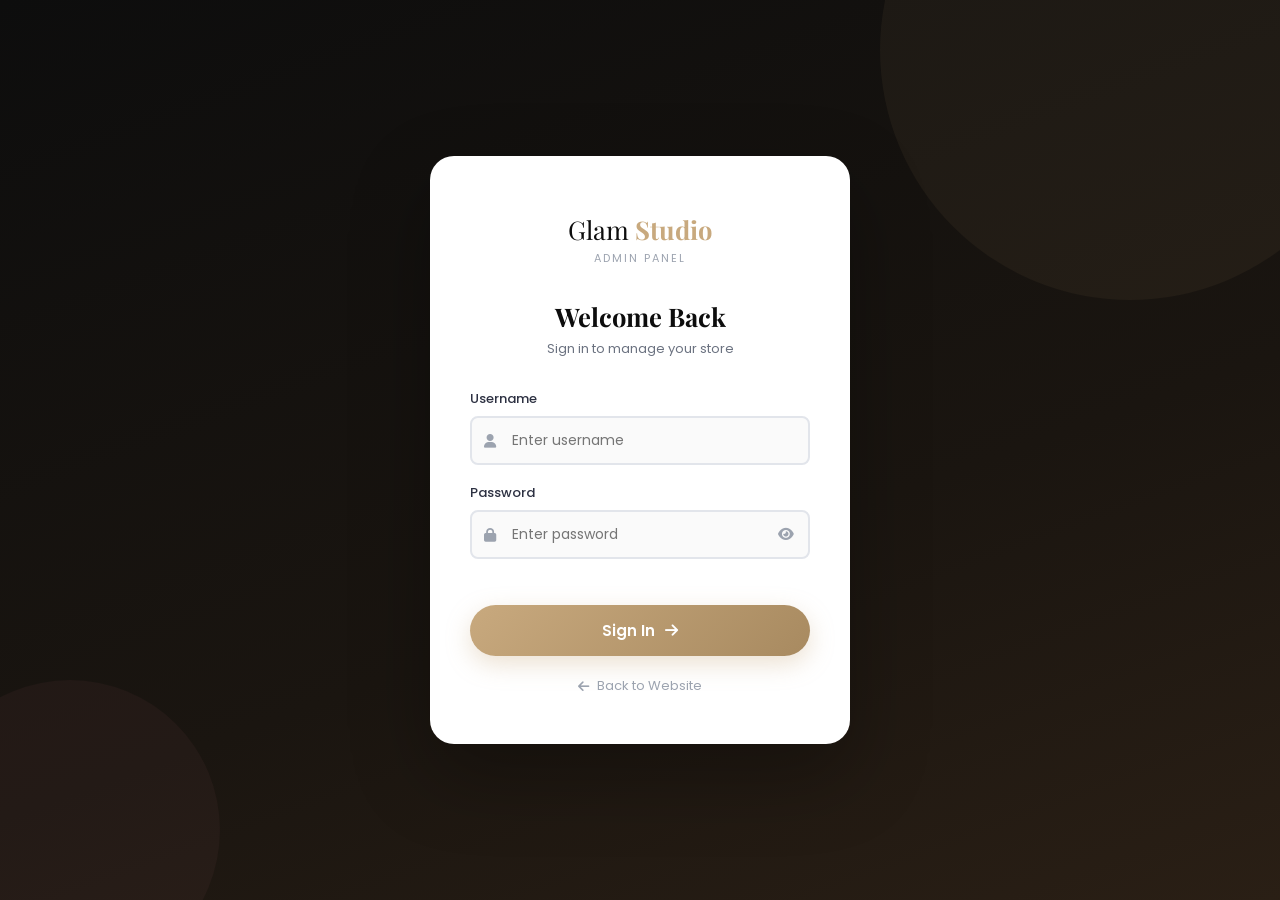
<file: admin.html>
<!DOCTYPE html>
<html lang="en">
<head>
    <meta charset="UTF-8">
    <meta name="viewport" content="width=device-width, initial-scale=1.0">
    <title>Admin Panel | Glam Studio Nibedita</title>
    <link rel="preconnect" href="https://fonts.googleapis.com">
    <link href="https://fonts.googleapis.com/css2?family=Poppins:wght@300;400;500;600;700&family=Playfair+Display:wght@600;700&display=swap" rel="stylesheet">
    <link rel="stylesheet" href="https://cdnjs.cloudflare.com/ajax/libs/font-awesome/6.5.0/css/all.min.css">
    <link rel="stylesheet" href="admin.css">
</head>
<body>

<!-- ========== LOGIN PAGE ========== -->
<div class="login-page" id="loginPage">
    <div class="login-bg">
        <div class="login-shape s1"></div>
        <div class="login-shape s2"></div>
        <div class="login-shape s3"></div>
    </div>
    <div class="login-card">
        <div class="login-logo">
            <i class="fas fa-sparkles"></i>
            <span>Glam <b>Studio</b></span>
            <small>Admin Panel</small>
        </div>
        <h2>Welcome Back</h2>
        <p class="login-sub">Sign in to manage your store</p>
        <form id="loginForm" novalidate>
            <div class="field-group">
                <label for="adminUser">Username</label>
                <div class="field-wrap">
                    <i class="fas fa-user"></i>
                    <input type="text" id="adminUser" placeholder="Enter username" autocomplete="username" required>
                </div>
            </div>
            <div class="field-group">
                <label for="adminPass">Password</label>
                <div class="field-wrap">
                    <i class="fas fa-lock"></i>
                    <input type="password" id="adminPass" placeholder="Enter password" autocomplete="current-password" required>
                    <button type="button" class="toggle-pass" id="togglePass" aria-label="Show password">
                        <i class="fas fa-eye"></i>
                    </button>
                </div>
            </div>
            <div class="login-error" id="loginError"></div>
            <button type="submit" class="btn-login" id="loginBtn">
                <span>Sign In</span>
                <i class="fas fa-arrow-right"></i>
            </button>
        </form>
        <a href="index.html" class="back-to-site"><i class="fas fa-arrow-left"></i> Back to Website</a>
    </div>
</div>

<!-- ========== ADMIN DASHBOARD ========== -->
<div class="admin-layout" id="adminDashboard" style="display:none;">

    <!-- Sidebar -->
    <aside class="admin-sidebar" id="adminSidebar">
        <div class="sidebar-logo">
            <i class="fas fa-sparkles"></i>
            <span>Glam<b>Studio</b></span>
        </div>
        <nav class="sidebar-nav">
            <button class="nav-item active" data-panel="products">
                <i class="fas fa-box-open"></i><span>Products</span>
            </button>
            <button class="nav-item" data-panel="photos">
                <i class="fas fa-images"></i><span>Site Photos</span>
            </button>
            <button class="nav-item" data-panel="settings">
                <i class="fas fa-cog"></i><span>Settings</span>
            </button>
        </nav>
        <div class="sidebar-footer">
            <a href="index.html" class="nav-item" target="_blank">
                <i class="fas fa-eye"></i><span>View Site</span>
            </a>
            <button class="nav-item logout-btn" id="logoutBtn">
                <i class="fas fa-sign-out-alt"></i><span>Logout</span>
            </button>
        </div>
    </aside>

    <!-- Mobile sidebar toggle -->
    <button class="sidebar-toggle" id="sidebarToggle" aria-label="Toggle menu">
        <i class="fas fa-bars"></i>
    </button>

    <!-- Main Content -->
    <main class="admin-main">

        <!-- Top Bar -->
        <header class="admin-topbar">
            <div class="topbar-left">
                <h1 class="page-title" id="pageTitle">Products</h1>
            </div>
            <div class="topbar-right">
                <span class="admin-greeting">Hello, <b>Admin</b> 👋</span>
            </div>
        </header>

        <!-- ===== PRODUCTS PANEL ===== -->
        <div class="admin-panel active" id="panel-products">
            <div class="panel-toolbar">
                <div class="toolbar-left">
                    <div class="search-box">
                        <i class="fas fa-search"></i>
                        <input type="text" id="productSearch" placeholder="Search products...">
                    </div>
                    <select id="categoryFilter" class="filter-select">
                        <option value="all">All Categories</option>
                        <option value="face">Face Care</option>
                        <option value="hair">Hair Care</option>
                        <option value="body">Body Care</option>
                        <option value="makeup">Makeup</option>
                    </select>
                </div>
                <button class="btn-admin-primary" id="addProductBtn">
                    <i class="fas fa-plus"></i> Add Product
                </button>
            </div>

            <!-- Products Table -->
            <div class="admin-table-wrap">
                <table class="admin-table" id="productsTable">
                    <thead>
                        <tr>
                            <th>Image</th>
                            <th>Product Name</th>
                            <th>Category</th>
                            <th>Price</th>
                            <th>Discount</th>
                            <th>Size</th>
                            <th>Badge</th>
                            <th>Actions</th>
                        </tr>
                    </thead>
                    <tbody id="productsTableBody"></tbody>
                </table>
                <div class="table-empty" id="tableEmpty" style="display:none;">
                    <i class="fas fa-box-open"></i>
                    <p>No products found.</p>
                </div>
            </div>
        </div>

        <!-- ===== PHOTOS PANEL ===== -->
        <div class="admin-panel" id="panel-photos">
            <div class="photos-grid-admin">

                <!-- Logo -->
                <div class="photo-section">
                    <h3><i class="fas fa-circle-notch"></i> Salon Logo</h3>
                    <p class="photo-hint">Round logo shown in the navigation bar. Recommended: square image, at least 200×200px.</p>
                    <div class="photo-slots">
                        <div class="photo-slot photo-slot-lg" data-key="site-logo">
                            <div class="slot-preview slot-preview-round" id="prev-site-logo"></div>
                            <span class="slot-label">Logo</span>
                            <label class="slot-upload-btn"><i class="fas fa-upload"></i> Upload<input type="file" accept="image/*" data-target="site-logo"></label>
                            <button class="slot-remove-btn" data-target="site-logo"><i class="fas fa-trash"></i></button>
                        </div>
                    </div>
                </div>

                <!-- Banner Slides -->
                <div class="photo-section">
                    <h3><i class="fas fa-images"></i> Hero Banner Slides</h3>
                    <p class="photo-hint">These images rotate automatically on the homepage. Ideal size: 1920×1080px.</p>
                    <div class="photo-slots" id="bannerSlots">
                        <div class="photo-slot" data-key="banner-1">
                            <div class="slot-preview" id="prev-banner-1"></div>
                            <span class="slot-label">Banner 1</span>
                            <label class="slot-upload-btn"><i class="fas fa-upload"></i> Upload<input type="file" accept="image/*" data-target="banner-1"></label>
                            <button class="slot-remove-btn" data-target="banner-1"><i class="fas fa-trash"></i></button>
                        </div>
                        <div class="photo-slot" data-key="banner-2">
                            <div class="slot-preview" id="prev-banner-2"></div>
                            <span class="slot-label">Banner 2</span>
                            <label class="slot-upload-btn"><i class="fas fa-upload"></i> Upload<input type="file" accept="image/*" data-target="banner-2"></label>
                            <button class="slot-remove-btn" data-target="banner-2"><i class="fas fa-trash"></i></button>
                        </div>
                        <div class="photo-slot" data-key="banner-3">
                            <div class="slot-preview" id="prev-banner-3"></div>
                            <span class="slot-label">Banner 3</span>
                            <label class="slot-upload-btn"><i class="fas fa-upload"></i> Upload<input type="file" accept="image/*" data-target="banner-3"></label>
                            <button class="slot-remove-btn" data-target="banner-3"><i class="fas fa-trash"></i></button>
                        </div>
                        <div class="photo-slot" data-key="banner-4">
                            <div class="slot-preview" id="prev-banner-4"></div>
                            <span class="slot-label">Banner 4</span>
                            <label class="slot-upload-btn"><i class="fas fa-upload"></i> Upload<input type="file" accept="image/*" data-target="banner-4"></label>
                            <button class="slot-remove-btn" data-target="banner-4"><i class="fas fa-trash"></i></button>
                        </div>
                    </div>
                </div>

                <!-- Gallery Photos -->
                <div class="photo-section">
                    <h3><i class="fas fa-th"></i> Gallery Photos</h3>
                    <p class="photo-hint">6 photos shown in the gallery section. Mix portrait and landscape shots.</p>
                    <div class="photo-slots" id="gallerySlots">
                        <div class="photo-slot" data-key="gallery-1">
                            <div class="slot-preview" id="prev-gallery-1"></div>
                            <span class="slot-label">Hair Styling</span>
                            <label class="slot-upload-btn"><i class="fas fa-upload"></i> Upload<input type="file" accept="image/*" data-target="gallery-1"></label>
                            <button class="slot-remove-btn" data-target="gallery-1"><i class="fas fa-trash"></i></button>
                        </div>
                        <div class="photo-slot" data-key="gallery-2">
                            <div class="slot-preview" id="prev-gallery-2"></div>
                            <span class="slot-label">Bridal Look</span>
                            <label class="slot-upload-btn"><i class="fas fa-upload"></i> Upload<input type="file" accept="image/*" data-target="gallery-2"></label>
                            <button class="slot-remove-btn" data-target="gallery-2"><i class="fas fa-trash"></i></button>
                        </div>
                        <div class="photo-slot" data-key="gallery-3">
                            <div class="slot-preview" id="prev-gallery-3"></div>
                            <span class="slot-label">Skin Care</span>
                            <label class="slot-upload-btn"><i class="fas fa-upload"></i> Upload<input type="file" accept="image/*" data-target="gallery-3"></label>
                            <button class="slot-remove-btn" data-target="gallery-3"><i class="fas fa-trash"></i></button>
                        </div>
                        <div class="photo-slot" data-key="gallery-4">
                            <div class="slot-preview" id="prev-gallery-4"></div>
                            <span class="slot-label">Salon Interior</span>
                            <label class="slot-upload-btn"><i class="fas fa-upload"></i> Upload<input type="file" accept="image/*" data-target="gallery-4"></label>
                            <button class="slot-remove-btn" data-target="gallery-4"><i class="fas fa-trash"></i></button>
                        </div>
                        <div class="photo-slot" data-key="gallery-5">
                            <div class="slot-preview" id="prev-gallery-5"></div>
                            <span class="slot-label">Nail Art</span>
                            <label class="slot-upload-btn"><i class="fas fa-upload"></i> Upload<input type="file" accept="image/*" data-target="gallery-5"></label>
                            <button class="slot-remove-btn" data-target="gallery-5"><i class="fas fa-trash"></i></button>
                        </div>
                        <div class="photo-slot" data-key="gallery-6">
                            <div class="slot-preview" id="prev-gallery-6"></div>
                            <span class="slot-label">Makeup</span>
                            <label class="slot-upload-btn"><i class="fas fa-upload"></i> Upload<input type="file" accept="image/*" data-target="gallery-6"></label>
                            <button class="slot-remove-btn" data-target="gallery-6"><i class="fas fa-trash"></i></button>
                        </div>
                    </div>
                </div>

                <!-- Service Card Photos -->
                <div class="photo-section">
                    <h3><i class="fas fa-concierge-bell"></i> Service Card Photos</h3>
                    <p class="photo-hint">Photos shown at the top of each service card. Recommended size: 600×400px.</p>
                    <div class="photo-slots">
                        <div class="photo-slot" data-key="svc-haircut">
                            <div class="slot-preview" id="prev-svc-haircut"></div>
                            <span class="slot-label">Hair Cutting</span>
                            <label class="slot-upload-btn"><i class="fas fa-upload"></i> Upload<input type="file" accept="image/*" data-target="svc-haircut"></label>
                            <button class="slot-remove-btn" data-target="svc-haircut"><i class="fas fa-trash"></i></button>
                        </div>
                        <div class="photo-slot" data-key="svc-hairspa">
                            <div class="slot-preview" id="prev-svc-hairspa"></div>
                            <span class="slot-label">Hair Spa</span>
                            <label class="slot-upload-btn"><i class="fas fa-upload"></i> Upload<input type="file" accept="image/*" data-target="svc-hairspa"></label>
                            <button class="slot-remove-btn" data-target="svc-hairspa"><i class="fas fa-trash"></i></button>
                        </div>
                        <div class="photo-slot" data-key="svc-bridal">
                            <div class="slot-preview" id="prev-svc-bridal"></div>
                            <span class="slot-label">Bridal Makeup</span>
                            <label class="slot-upload-btn"><i class="fas fa-upload"></i> Upload<input type="file" accept="image/*" data-target="svc-bridal"></label>
                            <button class="slot-remove-btn" data-target="svc-bridal"><i class="fas fa-trash"></i></button>
                        </div>
                        <div class="photo-slot" data-key="svc-nails">
                            <div class="slot-preview" id="prev-svc-nails"></div>
                            <span class="slot-label">Nail Paint</span>
                            <label class="slot-upload-btn"><i class="fas fa-upload"></i> Upload<input type="file" accept="image/*" data-target="svc-nails"></label>
                            <button class="slot-remove-btn" data-target="svc-nails"><i class="fas fa-trash"></i></button>
                        </div>
                        <div class="photo-slot" data-key="svc-facial">
                            <div class="slot-preview" id="prev-svc-facial"></div>
                            <span class="slot-label">Facials</span>
                            <label class="slot-upload-btn"><i class="fas fa-upload"></i> Upload<input type="file" accept="image/*" data-target="svc-facial"></label>
                            <button class="slot-remove-btn" data-target="svc-facial"><i class="fas fa-trash"></i></button>
                        </div>
                        <div class="photo-slot" data-key="svc-manicure">
                            <div class="slot-preview" id="prev-svc-manicure"></div>
                            <span class="slot-label">Manicure/Pedicure</span>
                            <label class="slot-upload-btn"><i class="fas fa-upload"></i> Upload<input type="file" accept="image/*" data-target="svc-manicure"></label>
                            <button class="slot-remove-btn" data-target="svc-manicure"><i class="fas fa-trash"></i></button>
                        </div>
                        <div class="photo-slot" data-key="svc-straightening">
                            <div class="slot-preview" id="prev-svc-straightening"></div>
                            <span class="slot-label">Hair Straightening</span>
                            <label class="slot-upload-btn"><i class="fas fa-upload"></i> Upload<input type="file" accept="image/*" data-target="svc-straightening"></label>
                            <button class="slot-remove-btn" data-target="svc-straightening"><i class="fas fa-trash"></i></button>
                        </div>
                        <div class="photo-slot" data-key="svc-botox">
                            <div class="slot-preview" id="prev-svc-botox"></div>
                            <span class="slot-label">Botox Treatment</span>
                            <label class="slot-upload-btn"><i class="fas fa-upload"></i> Upload<input type="file" accept="image/*" data-target="svc-botox"></label>
                            <button class="slot-remove-btn" data-target="svc-botox"><i class="fas fa-trash"></i></button>
                        </div>
                        <div class="photo-slot" data-key="svc-threading">
                            <div class="slot-preview" id="prev-svc-threading"></div>
                            <span class="slot-label">Threading</span>
                            <label class="slot-upload-btn"><i class="fas fa-upload"></i> Upload<input type="file" accept="image/*" data-target="svc-threading"></label>
                            <button class="slot-remove-btn" data-target="svc-threading"><i class="fas fa-trash"></i></button>
                        </div>
                    </div>
                </div>

                <!-- About Photos -->
                <div class="photo-section">
                    <h3><i class="fas fa-user-circle"></i> About Section Photos</h3>
                    <p class="photo-hint">3 stacked photos shown in the About Us section.</p>
                    <div class="photo-slots" id="aboutSlots">
                        <div class="photo-slot" data-key="about-1">
                            <div class="slot-preview" id="prev-about-1"></div>
                            <span class="slot-label">About 1 (Main)</span>
                            <label class="slot-upload-btn"><i class="fas fa-upload"></i> Upload<input type="file" accept="image/*" data-target="about-1"></label>
                            <button class="slot-remove-btn" data-target="about-1"><i class="fas fa-trash"></i></button>
                        </div>
                        <div class="photo-slot" data-key="about-2">
                            <div class="slot-preview" id="prev-about-2"></div>
                            <span class="slot-label">About 2</span>
                            <label class="slot-upload-btn"><i class="fas fa-upload"></i> Upload<input type="file" accept="image/*" data-target="about-2"></label>
                            <button class="slot-remove-btn" data-target="about-2"><i class="fas fa-trash"></i></button>
                        </div>
                        <div class="photo-slot" data-key="about-3">
                            <div class="slot-preview" id="prev-about-3"></div>
                            <span class="slot-label">About 3</span>
                            <label class="slot-upload-btn"><i class="fas fa-upload"></i> Upload<input type="file" accept="image/*" data-target="about-3"></label>
                            <button class="slot-remove-btn" data-target="about-3"><i class="fas fa-trash"></i></button>
                        </div>
                    </div>
                </div>

            </div>
        </div>

        <!-- ===== SETTINGS PANEL ===== -->
        <div class="admin-panel" id="panel-settings">
            <div class="settings-card">
                <h3><i class="fas fa-key"></i> Change Admin Password</h3>
                <form id="changePassForm">
                    <div class="field-group">
                        <label>Current Password</label>
                        <div class="field-wrap"><i class="fas fa-lock"></i>
                            <input type="password" id="currentPass" placeholder="Current password" required>
                        </div>
                    </div>
                    <div class="field-group">
                        <label>New Password</label>
                        <div class="field-wrap"><i class="fas fa-lock"></i>
                            <input type="password" id="newPass" placeholder="New password (min 6 chars)" required minlength="6">
                        </div>
                    </div>
                    <div class="field-group">
                        <label>Confirm New Password</label>
                        <div class="field-wrap"><i class="fas fa-lock"></i>
                            <input type="password" id="confirmPass" placeholder="Confirm new password" required>
                        </div>
                    </div>
                    <div class="settings-msg" id="settingsMsg"></div>
                    <button type="submit" class="btn-admin-primary">
                        <i class="fas fa-save"></i> Update Password
                    </button>
                </form>
            </div>
            <div class="settings-card">
                <h3><i class="fas fa-database"></i> Data Management</h3>
                <p>Export or reset your product data.</p>
                <div class="settings-actions">
                    <button class="btn-admin-secondary" id="exportDataBtn">
                        <i class="fas fa-download"></i> Export Products (JSON)
                    </button>
                    <button class="btn-admin-danger" id="resetDataBtn">
                        <i class="fas fa-redo"></i> Reset to Defaults
                    </button>
                </div>
            </div>
        </div>

    </main>
</div>

<!-- ===== PRODUCT MODAL ===== -->
<div class="modal-bg" id="productModalBg">
    <div class="admin-modal" id="productModal">
        <div class="modal-header">
            <h3 id="modalTitle">Add Product</h3>
            <button class="modal-close-btn" id="closeProductModal"><i class="fas fa-times"></i></button>
        </div>
        <form id="productForm" novalidate>
            <input type="hidden" id="productId">
            <div class="modal-body">
                <div class="modal-two-col">
                    <div class="field-group">
                        <label>Product Name <span class="req">*</span></label>
                        <input type="text" id="pName" placeholder="e.g. Brightening Face Cream" required>
                    </div>
                    <div class="field-group">
                        <label>Category <span class="req">*</span></label>
                        <select id="pCategory" required>
                            <option value="">Select category</option>
                            <option value="face">Face Care</option>
                            <option value="hair">Hair Care</option>
                            <option value="body">Body Care</option>
                            <option value="makeup">Makeup</option>
                        </select>
                    </div>
                </div>
                <div class="modal-two-col">
                    <div class="field-group">
                        <label>Price (₹) <span class="req">*</span></label>
                        <input type="number" id="pPrice" placeholder="e.g. 599" min="1" required>
                    </div>
                    <div class="field-group">
                        <label>Discount (%) <span class="req-hint">0 = no discount</span></label>
                        <input type="number" id="pDiscount" placeholder="e.g. 20" min="0" max="99" value="0">
                    </div>
                </div>
                <div class="field-group">
                    <label>Size / Weight</label>
                    <input type="text" id="pSize" placeholder="e.g. 50ml, 150g">
                </div>
                <div class="field-group">
                    <label>Description</label>
                    <textarea id="pDesc" rows="3" placeholder="Short product description..."></textarea>
                </div>
                <div class="modal-two-col">
                    <div class="field-group">
                        <label>Badge (optional)</label>
                        <select id="pBadge">
                            <option value="">None</option>
                            <option value="Best Seller">Best Seller</option>
                            <option value="New">New</option>
                            <option value="Popular">Popular</option>
                            <option value="Sale">Sale</option>
                        </select>
                    </div>
                    <div class="field-group">
                        <label>Star Rating (1–5)</label>
                        <input type="number" id="pStars" placeholder="5" min="1" max="5" value="5">
                    </div>
                </div>
                <div class="field-group">
                    <label>Product Image</label>
                    <div class="img-upload-area" id="imgUploadArea">
                        <div class="img-upload-preview" id="imgUploadPreview">
                            <i class="fas fa-image"></i>
                            <span>Click or drag to upload</span>
                        </div>
                        <input type="file" id="pImageFile" accept="image/*" style="display:none;">
                        <input type="hidden" id="pImageData">
                        <div class="img-upload-actions" id="imgUploadActions" style="display:none;">
                            <button type="button" class="btn-admin-secondary btn-sm" id="changeImgBtn"><i class="fas fa-redo"></i> Change</button>
                            <button type="button" class="btn-admin-danger btn-sm" id="removeImgBtn"><i class="fas fa-trash"></i> Remove</button>
                        </div>
                    </div>
                </div>
            </div>
            <div class="modal-footer">
                <div class="form-error" id="productFormError"></div>
                <button type="button" class="btn-admin-secondary" id="cancelProductBtn">Cancel</button>
                <button type="submit" class="btn-admin-primary" id="saveProductBtn">
                    <i class="fas fa-save"></i> Save Product
                </button>
            </div>
        </form>
    </div>
</div>

<!-- ===== DELETE CONFIRM MODAL ===== -->
<div class="modal-bg" id="deleteModalBg">
    <div class="admin-modal admin-modal-sm">
        <div class="modal-header">
            <h3>Delete Product</h3>
            <button class="modal-close-btn" id="closeDeleteModal"><i class="fas fa-times"></i></button>
        </div>
        <div class="modal-body">
            <div class="delete-confirm-icon"><i class="fas fa-exclamation-triangle"></i></div>
            <p>Are you sure you want to delete <strong id="deleteProductName"></strong>? This cannot be undone.</p>
        </div>
        <div class="modal-footer">
            <button class="btn-admin-secondary" id="cancelDeleteBtn">Cancel</button>
            <button class="btn-admin-danger" id="confirmDeleteBtn"><i class="fas fa-trash"></i> Delete</button>
        </div>
    </div>
</div>

<!-- Toast notification -->
<div class="admin-toast" id="adminToast"></div>

<script src="admin.js"></script>
</body>
</html>
</file>
<file: admin.css>
/* ============================================
   Glam Studio Nibedita - Admin Panel Styles
   ============================================ */

:root {
    --primary: #c8a97e;
    --primary-dark: #a88a60;
    --gold: #d4af37;
    --rose: #b76e79;
    --dark: #0d0d0d;
    --sidebar-bg: #111118;
    --sidebar-w: 240px;
    --danger: #e53935;
    --danger-dark: #c62828;
    --success: #43a047;
    --warning: #fb8c00;
    --white: #ffffff;
    --bg: #f4f5f7;
    --card-bg: #ffffff;
    --border: #e2e5eb;
    --text: #2d3142;
    --text-light: #6b7280;
    --text-muted: #9ca3af;
    --radius: 14px;
    --radius-sm: 8px;
    --radius-full: 100px;
    --shadow: 0 4px 20px rgba(0,0,0,0.06);
    --shadow-lg: 0 10px 40px rgba(0,0,0,0.10);
    --font: 'Poppins', sans-serif;
    --font-heading: 'Playfair Display', serif;
    --transition: all 0.25s cubic-bezier(0.4,0,0.2,1);
}

*, *::before, *::after { margin: 0; padding: 0; box-sizing: border-box; }
html { scroll-behavior: smooth; }

body {
    font-family: var(--font);
    font-size: 14px;
    color: var(--text);
    background: var(--bg);
    min-height: 100vh;
}

a { text-decoration: none; color: inherit; }
button { cursor: pointer; font-family: var(--font); }
input, select, textarea { font-family: var(--font); }

/* ============================
   LOGIN PAGE
   ============================ */
.login-page {
    min-height: 100vh;
    display: flex;
    align-items: center;
    justify-content: center;
    background: linear-gradient(160deg, #0d0d0d 0%, #1a1510 60%, #2a1f15 100%);
    position: relative;
    overflow: hidden;
    padding: 20px;
}

.login-bg .login-shape {
    position: absolute;
    border-radius: 50%;
    opacity: 0.06;
}
.login-bg .s1 { width: 500px; height: 500px; background: var(--primary); top: -200px; right: -100px; }
.login-bg .s2 { width: 300px; height: 300px; background: var(--rose); bottom: -80px; left: -80px; }
.login-bg .s3 { width: 200px; height: 200px; background: var(--gold); top: 50%; left: 50%; transform: translate(-50%,-50%); }

.login-card {
    position: relative;
    z-index: 1;
    background: var(--white);
    padding: 48px 40px;
    border-radius: 24px;
    width: 100%;
    max-width: 420px;
    box-shadow: 0 30px 80px rgba(0,0,0,0.3);
}

.login-logo {
    display: flex;
    flex-direction: column;
    align-items: center;
    gap: 4px;
    margin-bottom: 32px;
}

.login-logo i {
    font-size: 2rem;
    color: var(--primary);
    margin-bottom: 4px;
}

.login-logo span {
    font-family: var(--font-heading);
    font-size: 1.6rem;
    color: var(--dark);
}

.login-logo span b { color: var(--primary); }

.login-logo small {
    font-size: 11px;
    text-transform: uppercase;
    letter-spacing: 2px;
    color: var(--text-muted);
}

.login-card h2 {
    font-family: var(--font-heading);
    font-size: 1.6rem;
    color: var(--dark);
    text-align: center;
    margin-bottom: 6px;
}

.login-sub {
    text-align: center;
    color: var(--text-light);
    margin-bottom: 30px;
    font-size: 13px;
}

.field-group {
    margin-bottom: 18px;
}

.field-group label {
    display: block;
    font-size: 13px;
    font-weight: 500;
    color: var(--text);
    margin-bottom: 7px;
}

.req { color: var(--danger); }

.field-wrap {
    position: relative;
    display: flex;
    align-items: center;
}

.field-wrap > i:first-child {
    position: absolute;
    left: 14px;
    color: var(--text-muted);
    font-size: 14px;
    pointer-events: none;
}

.field-wrap input,
.field-wrap select {
    width: 100%;
    padding: 12px 14px 12px 40px;
    border: 2px solid var(--border);
    border-radius: var(--radius-sm);
    font-size: 14px;
    color: var(--text);
    background: #fafafa;
    outline: none;
    transition: var(--transition);
}

.field-wrap input:focus,
.field-wrap select:focus {
    border-color: var(--primary);
    background: var(--white);
    box-shadow: 0 0 0 4px rgba(200,169,126,0.1);
}

.toggle-pass {
    position: absolute;
    right: 12px;
    background: none;
    border: none;
    color: var(--text-muted);
    font-size: 14px;
    padding: 4px;
    transition: var(--transition);
}
.toggle-pass:hover { color: var(--primary); }

.login-error {
    color: var(--danger);
    font-size: 13px;
    text-align: center;
    min-height: 20px;
    margin-bottom: 8px;
}

.btn-login {
    width: 100%;
    padding: 14px;
    background: linear-gradient(135deg, var(--primary), var(--primary-dark));
    color: var(--white);
    border: none;
    border-radius: var(--radius-full);
    font-size: 15px;
    font-weight: 600;
    display: flex;
    align-items: center;
    justify-content: center;
    gap: 10px;
    transition: var(--transition);
    box-shadow: 0 8px 24px rgba(200,169,126,0.35);
    margin-bottom: 20px;
}

.btn-login:hover {
    transform: translateY(-2px);
    box-shadow: 0 12px 32px rgba(200,169,126,0.45);
}

.btn-login:disabled {
    opacity: 0.7;
    cursor: not-allowed;
    transform: none;
}

.back-to-site {
    display: flex;
    align-items: center;
    justify-content: center;
    gap: 8px;
    font-size: 13px;
    color: var(--text-muted);
    transition: var(--transition);
}
.back-to-site:hover { color: var(--primary); }

/* ============================
   ADMIN LAYOUT
   ============================ */
.admin-layout {
    display: flex;
    min-height: 100vh;
}

/* --- Sidebar --- */
.admin-sidebar {
    width: var(--sidebar-w);
    background: var(--sidebar-bg);
    display: flex;
    flex-direction: column;
    position: fixed;
    top: 0;
    left: 0;
    height: 100vh;
    z-index: 1000;
    transition: transform 0.3s ease;
    overflow-y: auto;
}

.sidebar-logo {
    padding: 28px 20px 22px;
    display: flex;
    align-items: center;
    gap: 10px;
    border-bottom: 1px solid rgba(255,255,255,0.07);
}

.sidebar-logo i { font-size: 20px; color: var(--primary); }

.sidebar-logo span {
    font-family: var(--font-heading);
    font-size: 18px;
    color: var(--white);
}

.sidebar-logo span b { color: var(--primary); }

.sidebar-nav {
    flex: 1;
    padding: 16px 12px;
    display: flex;
    flex-direction: column;
    gap: 4px;
}

.nav-item {
    display: flex;
    align-items: center;
    gap: 12px;
    padding: 11px 14px;
    border-radius: var(--radius-sm);
    background: none;
    border: none;
    color: rgba(255,255,255,0.55);
    font-size: 14px;
    font-weight: 400;
    text-align: left;
    width: 100%;
    cursor: pointer;
    transition: var(--transition);
    text-decoration: none;
}

.nav-item i { font-size: 15px; width: 18px; }

.nav-item:hover {
    background: rgba(255,255,255,0.06);
    color: rgba(255,255,255,0.9);
}

.nav-item.active {
    background: rgba(200,169,126,0.12);
    color: var(--primary);
    font-weight: 500;
}

.sidebar-footer {
    padding: 12px;
    border-top: 1px solid rgba(255,255,255,0.07);
    display: flex;
    flex-direction: column;
    gap: 4px;
}

.logout-btn { color: rgba(255,100,100,0.7) !important; }
.logout-btn:hover { color: #ff6b6b !important; background: rgba(229,57,53,0.08) !important; }

/* --- Main Content --- */
.admin-main {
    flex: 1;
    margin-left: var(--sidebar-w);
    display: flex;
    flex-direction: column;
    min-height: 100vh;
}

/* --- Top Bar --- */
.admin-topbar {
    background: var(--card-bg);
    padding: 18px 28px;
    display: flex;
    align-items: center;
    justify-content: space-between;
    border-bottom: 1px solid var(--border);
    position: sticky;
    top: 0;
    z-index: 100;
    box-shadow: var(--shadow);
}

.page-title {
    font-family: var(--font-heading);
    font-size: 1.35rem;
    color: var(--dark);
    font-weight: 700;
}

.admin-greeting {
    font-size: 13px;
    color: var(--text-light);
}

/* Mobile sidebar toggle */
.sidebar-toggle {
    display: none;
    position: fixed;
    top: 16px;
    left: 16px;
    z-index: 1100;
    width: 40px;
    height: 40px;
    border-radius: var(--radius-sm);
    background: var(--sidebar-bg);
    border: none;
    color: var(--white);
    font-size: 16px;
    align-items: center;
    justify-content: center;
}

/* ============================
   PANELS
   ============================ */
.admin-panel {
    display: none;
    padding: 28px;
    flex: 1;
}

.admin-panel.active {
    display: block;
}

/* --- Toolbar --- */
.panel-toolbar {
    display: flex;
    align-items: center;
    justify-content: space-between;
    gap: 16px;
    margin-bottom: 24px;
    flex-wrap: wrap;
}

.toolbar-left {
    display: flex;
    align-items: center;
    gap: 12px;
    flex-wrap: wrap;
}

.search-box {
    position: relative;
    display: flex;
    align-items: center;
}

.search-box i {
    position: absolute;
    left: 12px;
    color: var(--text-muted);
    font-size: 13px;
}

.search-box input {
    padding: 10px 14px 10px 36px;
    border: 2px solid var(--border);
    border-radius: var(--radius-sm);
    font-size: 13px;
    color: var(--text);
    background: var(--white);
    outline: none;
    width: 220px;
    transition: var(--transition);
}

.search-box input:focus {
    border-color: var(--primary);
    box-shadow: 0 0 0 3px rgba(200,169,126,0.1);
}

.filter-select {
    padding: 10px 14px;
    border: 2px solid var(--border);
    border-radius: var(--radius-sm);
    font-size: 13px;
    color: var(--text);
    background: var(--white);
    outline: none;
    cursor: pointer;
    transition: var(--transition);
}

.filter-select:focus {
    border-color: var(--primary);
}

/* --- Buttons --- */
.btn-admin-primary {
    display: inline-flex;
    align-items: center;
    gap: 8px;
    padding: 10px 20px;
    background: linear-gradient(135deg, var(--primary), var(--primary-dark));
    color: var(--white);
    border: none;
    border-radius: var(--radius-sm);
    font-size: 13px;
    font-weight: 600;
    cursor: pointer;
    transition: var(--transition);
    box-shadow: 0 4px 14px rgba(200,169,126,0.3);
}

.btn-admin-primary:hover {
    transform: translateY(-2px);
    box-shadow: 0 6px 20px rgba(200,169,126,0.4);
}

.btn-admin-secondary {
    display: inline-flex;
    align-items: center;
    gap: 8px;
    padding: 10px 20px;
    background: var(--white);
    color: var(--text);
    border: 2px solid var(--border);
    border-radius: var(--radius-sm);
    font-size: 13px;
    font-weight: 500;
    cursor: pointer;
    transition: var(--transition);
}

.btn-admin-secondary:hover {
    border-color: var(--primary);
    color: var(--primary);
}

.btn-admin-danger {
    display: inline-flex;
    align-items: center;
    gap: 8px;
    padding: 10px 20px;
    background: var(--danger);
    color: var(--white);
    border: none;
    border-radius: var(--radius-sm);
    font-size: 13px;
    font-weight: 600;
    cursor: pointer;
    transition: var(--transition);
}

.btn-admin-danger:hover {
    background: var(--danger-dark);
    transform: translateY(-1px);
}

.btn-sm {
    padding: 7px 14px !important;
    font-size: 12px !important;
}

/* ============================
   PRODUCTS TABLE
   ============================ */
.admin-table-wrap {
    background: var(--card-bg);
    border-radius: var(--radius);
    box-shadow: var(--shadow);
    overflow: hidden;
    border: 1px solid var(--border);
}

.admin-table {
    width: 100%;
    border-collapse: collapse;
}

.admin-table thead {
    background: #f8f9fb;
    border-bottom: 2px solid var(--border);
}

.admin-table th {
    padding: 13px 16px;
    text-align: left;
    font-size: 12px;
    font-weight: 600;
    text-transform: uppercase;
    letter-spacing: 0.5px;
    color: var(--text-light);
    white-space: nowrap;
}

.admin-table td {
    padding: 14px 16px;
    border-bottom: 1px solid var(--border);
    vertical-align: middle;
    font-size: 13px;
    color: var(--text);
}

.admin-table tbody tr:last-child td {
    border-bottom: none;
}

.admin-table tbody tr {
    transition: var(--transition);
}

.admin-table tbody tr:hover {
    background: #fafbfd;
}

.table-product-img {
    width: 52px;
    height: 52px;
    border-radius: var(--radius-sm);
    object-fit: cover;
    background: #f0f0f0;
    display: flex;
    align-items: center;
    justify-content: center;
    overflow: hidden;
}

.table-product-img img {
    width: 100%;
    height: 100%;
    object-fit: cover;
    border-radius: inherit;
}

.table-product-img .no-img {
    width: 52px;
    height: 52px;
    background: linear-gradient(135deg, #f9c5d1, #fce4ec);
    border-radius: var(--radius-sm);
    display: flex;
    align-items: center;
    justify-content: center;
    color: rgba(183,110,121,0.6);
    font-size: 18px;
}

.product-name-cell { font-weight: 600; color: var(--dark); }
.product-desc-cell { color: var(--text-muted); font-size: 12px; margin-top: 2px; }

.category-pill {
    display: inline-block;
    padding: 4px 12px;
    border-radius: var(--radius-full);
    font-size: 11px;
    font-weight: 600;
    text-transform: capitalize;
}

.cat-face   { background: #fce4ec; color: #c2185b; }
.cat-hair   { background: #e8f5e9; color: #2e7d32; }
.cat-body   { background: #e3f2fd; color: #1565c0; }
.cat-makeup { background: #fff3e0; color: #e65100; }

.badge-pill {
    display: inline-block;
    padding: 3px 10px;
    border-radius: var(--radius-full);
    font-size: 11px;
    font-weight: 600;
    background: linear-gradient(135deg, var(--primary), var(--gold));
    color: var(--white);
}

.price-cell {
    font-weight: 700;
    color: var(--primary);
    font-size: 14px;
}

.action-btns {
    display: flex;
    gap: 8px;
}

.action-btn {
    width: 34px;
    height: 34px;
    border-radius: var(--radius-sm);
    border: none;
    display: flex;
    align-items: center;
    justify-content: center;
    font-size: 13px;
    cursor: pointer;
    transition: var(--transition);
}

.action-edit {
    background: #e8f4fd;
    color: #1976d2;
}

.action-edit:hover {
    background: #1976d2;
    color: var(--white);
}

.action-delete {
    background: #fdecea;
    color: var(--danger);
}

.action-delete:hover {
    background: var(--danger);
    color: var(--white);
}

.table-empty {
    text-align: center;
    padding: 60px 20px;
    color: var(--text-muted);
}

.table-empty i {
    font-size: 3rem;
    margin-bottom: 12px;
    display: block;
    opacity: 0.3;
}

/* ============================
   PHOTOS PANEL
   ============================ */
.photos-grid-admin {
    display: flex;
    flex-direction: column;
    gap: 32px;
}

.photo-section {
    background: var(--card-bg);
    border-radius: var(--radius);
    padding: 24px;
    border: 1px solid var(--border);
    box-shadow: var(--shadow);
}

.photo-section h3 {
    font-size: 16px;
    font-weight: 600;
    color: var(--dark);
    margin-bottom: 6px;
    display: flex;
    align-items: center;
    gap: 10px;
}

.photo-section h3 i { color: var(--primary); }

.photo-hint {
    font-size: 12px;
    color: var(--text-muted);
    margin-bottom: 20px;
}

.photo-slots {
    display: flex;
    flex-wrap: wrap;
    gap: 16px;
}

.photo-slot {
    width: 160px;
    border: 2px dashed var(--border);
    border-radius: var(--radius-sm);
    padding: 12px;
    display: flex;
    flex-direction: column;
    align-items: center;
    gap: 8px;
    background: #fafbfd;
    transition: var(--transition);
}

.photo-slot:hover {
    border-color: var(--primary);
}

.slot-preview {
    width: 100%;
    height: 100px;
    border-radius: var(--radius-sm);
    background: #f0f0f0;
    overflow: hidden;
    display: flex;
    align-items: center;
    justify-content: center;
    color: var(--text-muted);
    font-size: 24px;
}

.slot-preview img {
    width: 100%;
    height: 100%;
    object-fit: cover;
}

.slot-preview.has-image {
    background: var(--dark);
}

.slot-label {
    font-size: 11px;
    font-weight: 600;
    color: var(--text-light);
    text-align: center;
}

.slot-upload-btn {
    display: inline-flex;
    align-items: center;
    gap: 6px;
    padding: 6px 14px;
    background: linear-gradient(135deg, var(--primary), var(--primary-dark));
    color: var(--white);
    border-radius: var(--radius-full);
    font-size: 11px;
    font-weight: 600;
    cursor: pointer;
    transition: var(--transition);
}

.slot-upload-btn:hover {
    transform: translateY(-1px);
    box-shadow: 0 4px 12px rgba(200,169,126,0.3);
}

.slot-upload-btn input { display: none; }

.slot-remove-btn {
    background: none;
    border: none;
    color: var(--text-muted);
    font-size: 12px;
    cursor: pointer;
    transition: var(--transition);
    padding: 2px 6px;
}

.slot-remove-btn:hover { color: var(--danger); }

/* ============================
   SETTINGS PANEL
   ============================ */
.settings-card {
    background: var(--card-bg);
    border-radius: var(--radius);
    padding: 28px;
    border: 1px solid var(--border);
    box-shadow: var(--shadow);
    max-width: 520px;
    margin-bottom: 24px;
}

.settings-card h3 {
    font-size: 16px;
    font-weight: 600;
    color: var(--dark);
    margin-bottom: 6px;
    display: flex;
    align-items: center;
    gap: 10px;
}

.settings-card h3 i { color: var(--primary); }

.settings-card p {
    font-size: 13px;
    color: var(--text-muted);
    margin-bottom: 20px;
}

.settings-actions {
    display: flex;
    gap: 12px;
    flex-wrap: wrap;
}

.settings-msg {
    font-size: 13px;
    min-height: 20px;
    margin-bottom: 10px;
    font-weight: 500;
}

.settings-msg.success { color: var(--success); }
.settings-msg.error { color: var(--danger); }

/* Settings form fields */
.settings-card .field-group { margin-bottom: 16px; }

.settings-card .field-wrap input {
    padding: 11px 14px 11px 40px;
    border: 2px solid var(--border);
    border-radius: var(--radius-sm);
    font-size: 14px;
    width: 100%;
    outline: none;
    transition: var(--transition);
}

.settings-card .field-wrap input:focus {
    border-color: var(--primary);
    box-shadow: 0 0 0 3px rgba(200,169,126,0.1);
}

/* ============================
   MODALS
   ============================ */
.modal-bg {
    position: fixed;
    inset: 0;
    background: rgba(0,0,0,0.55);
    backdrop-filter: blur(6px);
    z-index: 9000;
    display: flex;
    align-items: center;
    justify-content: center;
    padding: 16px;
    opacity: 0;
    visibility: hidden;
    transition: opacity 0.3s, visibility 0.3s;
}

.modal-bg.active {
    opacity: 1;
    visibility: visible;
}

.admin-modal {
    background: var(--card-bg);
    border-radius: var(--radius);
    width: 100%;
    max-width: 600px;
    height: auto;
    max-height: 92vh;
    display: flex;
    flex-direction: column;
    box-shadow: 0 30px 80px rgba(0,0,0,0.25);
    transform: translateY(20px) scale(0.97);
    transition: transform 0.3s cubic-bezier(0.4,0,0.2,1);
    /* Do NOT use overflow:hidden here — it kills the body scrollbar.
       Border radius is applied per-child instead. */
}

.modal-bg.active .admin-modal {
    transform: translateY(0) scale(1);
}

.admin-modal-sm { max-width: 420px; }

.modal-header {
    display: flex;
    align-items: center;
    justify-content: space-between;
    padding: 20px 24px;
    border-bottom: 1px solid var(--border);
    background: var(--sidebar-bg);
    border-radius: var(--radius) var(--radius) 0 0;
    flex-shrink: 0; /* always visible at the top */
}

.modal-header h3 {
    font-size: 16px;
    font-weight: 600;
    color: var(--white);
}

.modal-close-btn {
    width: 32px;
    height: 32px;
    border-radius: 50%;
    border: 1px solid rgba(255,255,255,0.2);
    background: transparent;
    color: var(--white);
    font-size: 13px;
    display: flex;
    align-items: center;
    justify-content: center;
    cursor: pointer;
    transition: var(--transition);
}

.modal-close-btn:hover { background: var(--danger); border-color: var(--danger); }

.modal-body {
    padding: 24px;
    overflow-y: auto;
    overflow-x: hidden;
    flex: 1 1 auto;
    min-height: 0;        /* critical — allows flex child to shrink */
    max-height: 65vh;     /* hard cap so footer is always on screen */
    scroll-behavior: smooth;
}

/* Custom scrollbar for modal body */
.modal-body::-webkit-scrollbar {
    width: 6px;
}

.modal-body::-webkit-scrollbar-track {
    background: #f0f0f0;
    border-radius: 3px;
}

.modal-body::-webkit-scrollbar-thumb {
    background: var(--primary);
    border-radius: 3px;
}

.modal-body::-webkit-scrollbar-thumb:hover {
    background: var(--primary-dark);
}

.modal-body .field-group { margin-bottom: 16px; }

.modal-body .field-group label {
    display: block;
    font-size: 13px;
    font-weight: 500;
    color: var(--text);
    margin-bottom: 6px;
}

.modal-body input[type="text"],
.modal-body input[type="number"],
.modal-body select,
.modal-body textarea {
    width: 100%;
    padding: 11px 14px;
    border: 2px solid var(--border);
    border-radius: var(--radius-sm);
    font-size: 14px;
    color: var(--text);
    background: #fafafa;
    outline: none;
    transition: var(--transition);
}

.modal-body input:focus,
.modal-body select:focus,
.modal-body textarea:focus {
    border-color: var(--primary);
    background: var(--white);
    box-shadow: 0 0 0 3px rgba(200,169,126,0.1);
}

.modal-body textarea { resize: vertical; min-height: 80px; }

.modal-two-col {
    display: grid;
    grid-template-columns: 1fr 1fr;
    gap: 16px;
}

/* Image Upload Area */
.img-upload-area {
    border: 2px dashed var(--border);
    border-radius: var(--radius-sm);
    padding: 16px;
    text-align: center;
    cursor: pointer;
    transition: var(--transition);
    background: #fafafa;
}

.img-upload-area:hover { border-color: var(--primary); background: #fdf8f3; }

.img-upload-preview {
    display: flex;
    flex-direction: column;
    align-items: center;
    gap: 8px;
    padding: 14px 20px;
    color: var(--text-muted);
    cursor: pointer;
}

.img-upload-preview i { font-size: 1.8rem; }
.img-upload-preview span { font-size: 13px; }

.img-upload-preview img {
    max-height: 120px;
    border-radius: var(--radius-sm);
    object-fit: contain;
}

.img-upload-actions {
    display: flex;
    justify-content: center;
    gap: 10px;
    margin-top: 12px;
}

/* Delete Confirm */
.delete-confirm-icon {
    text-align: center;
    margin-bottom: 16px;
}
.delete-confirm-icon i {
    font-size: 3rem;
    color: var(--warning);
}

.modal-body p {
    text-align: center;
    color: var(--text);
    line-height: 1.7;
}

.modal-footer {
    display: flex;
    align-items: center;
    justify-content: flex-end;
    gap: 12px;
    padding: 16px 24px;
    border-top: 1px solid var(--border);
    background: #f8f9fb;
    border-radius: 0 0 var(--radius) var(--radius);
    flex-shrink: 0; /* always visible — never compressed by scrollable body */
}

.form-error {
    flex: 1;
    font-size: 12px;
    color: var(--danger);
    font-weight: 500;
}

/* ============================
   TOAST
   ============================ */
.admin-toast {
    position: fixed;
    bottom: 30px;
    right: 30px;
    background: var(--dark);
    color: var(--white);
    padding: 14px 22px;
    border-radius: var(--radius-sm);
    font-size: 13px;
    font-weight: 500;
    box-shadow: 0 10px 40px rgba(0,0,0,0.25);
    z-index: 99999;
    display: flex;
    align-items: center;
    gap: 10px;
    max-width: 340px;
    opacity: 0;
    transform: translateY(20px);
    pointer-events: none;
    transition: opacity 0.3s, transform 0.3s;
}

.admin-toast.show {
    opacity: 1;
    transform: translateY(0);
    pointer-events: auto;
}

.admin-toast.success { border-left: 4px solid var(--success); }
.admin-toast.error   { border-left: 4px solid var(--danger); }
.admin-toast.info    { border-left: 4px solid var(--primary); }

/* ============================
   RESPONSIVE
   ============================ */
@media (max-width: 900px) {
    .admin-sidebar {
        transform: translateX(-100%);
    }
    .admin-sidebar.mobile-open {
        transform: translateX(0);
    }
    .admin-main {
        margin-left: 0;
    }
    .sidebar-toggle {
        display: flex;
    }
    .admin-topbar {
        padding-left: 68px;
    }
    .modal-two-col {
        grid-template-columns: 1fr;
    }
}

@media (max-width: 600px) {
    .admin-panel { padding: 16px; }
    .panel-toolbar { flex-direction: column; align-items: stretch; }
    .toolbar-left { flex-direction: column; }
    .search-box input { width: 100%; }
    .photo-slots { justify-content: center; }
    .settings-actions { flex-direction: column; }
    .modal-footer { flex-wrap: wrap; }
}

/* ========== Discount Styles (Admin) ========== */
.discount-pill {
    display: inline-block;
    padding: 3px 10px;
    border-radius: var(--radius-full);
    font-size: 11px;
    font-weight: 700;
    background: linear-gradient(135deg, #e53935, #ff5252);
    color: #fff;
}

.table-sale-price {
    font-size: 12px;
    font-weight: 700;
    color: #e53935;
    margin-top: 2px;
}

/* Discount field hint */
.req-hint {
    font-size: 11px;
    font-weight: 400;
    color: var(--text-muted);
    margin-left: 4px;
}

/* ========== Logo Slot (large + round) ========== */
.photo-slot-lg {
    width: 180px;
}

.slot-preview-round {
    width: 120px;
    height: 120px;
    border-radius: 50%;
    margin: 0 auto;
    border: 3px solid var(--border);
}

.slot-preview-round img {
    border-radius: 50%;
}

.slot-preview-round.has-image {
    border-color: var(--primary);
}
</file>
